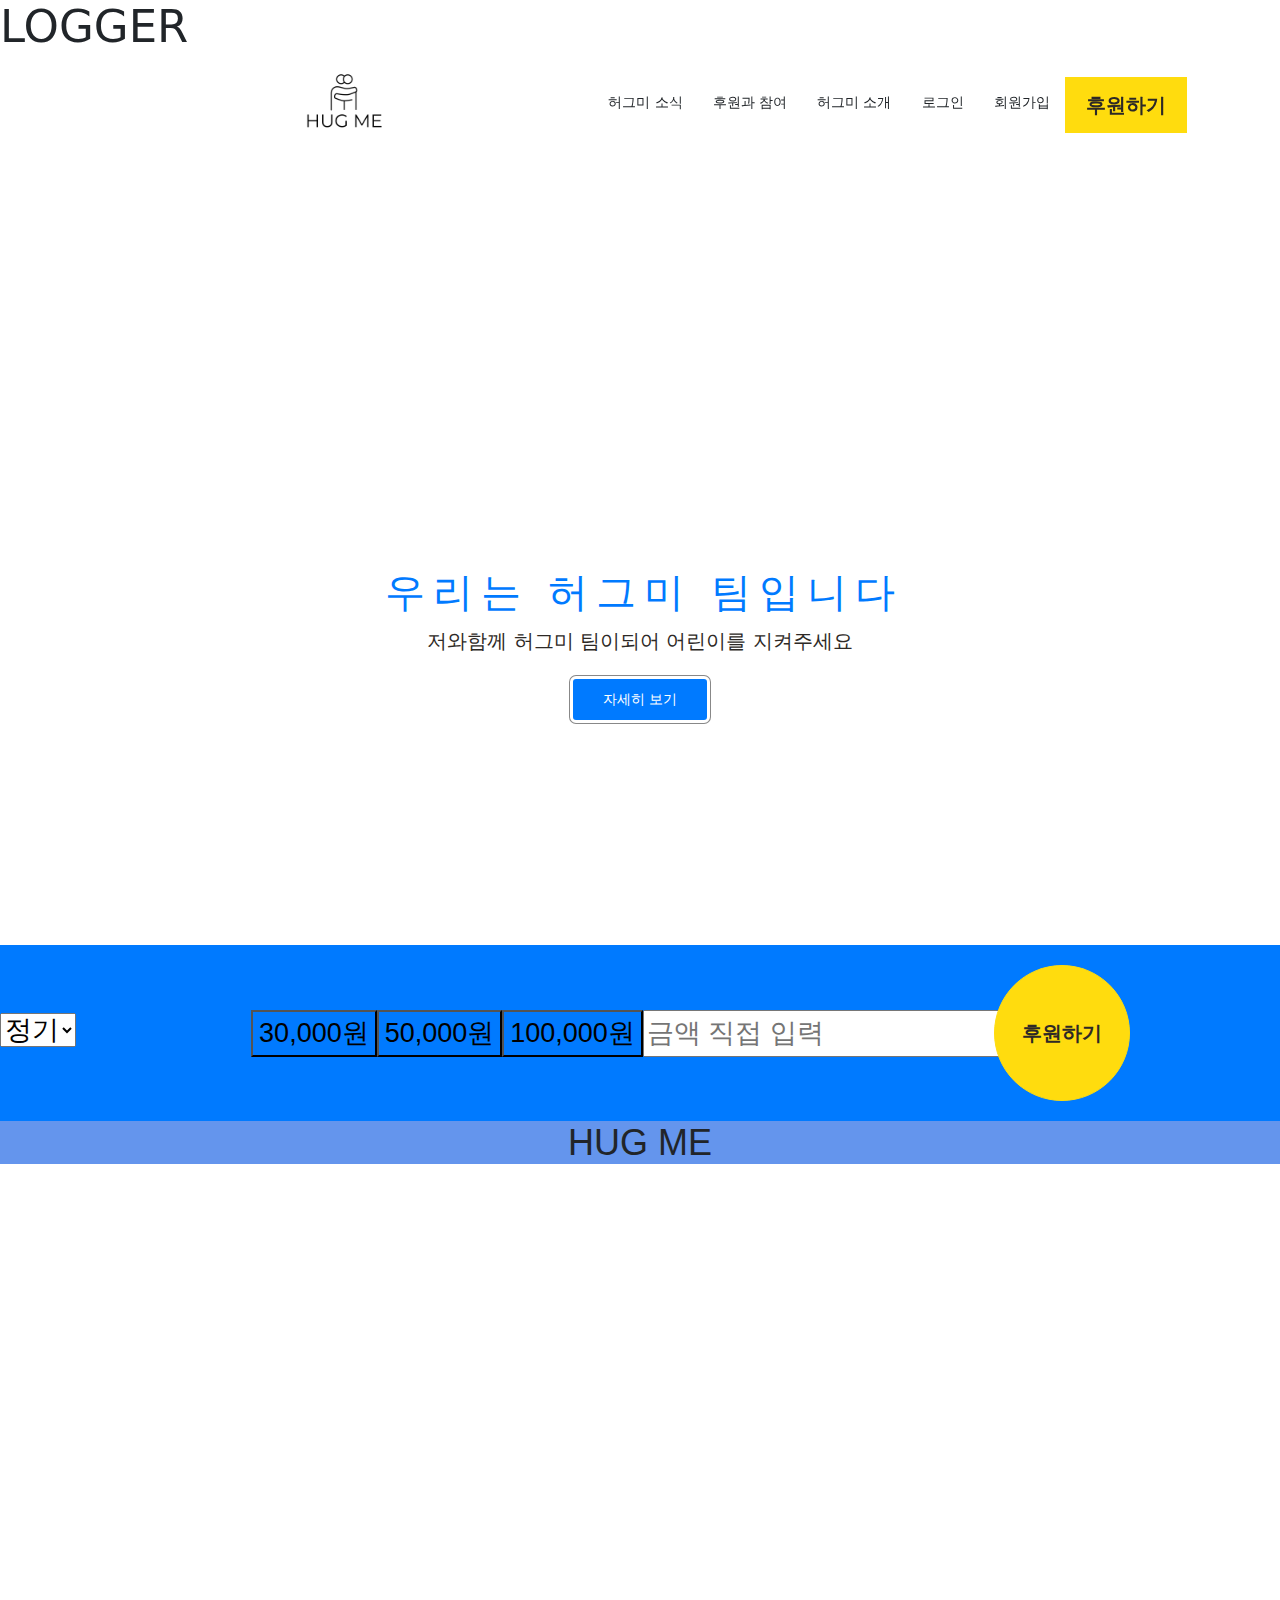
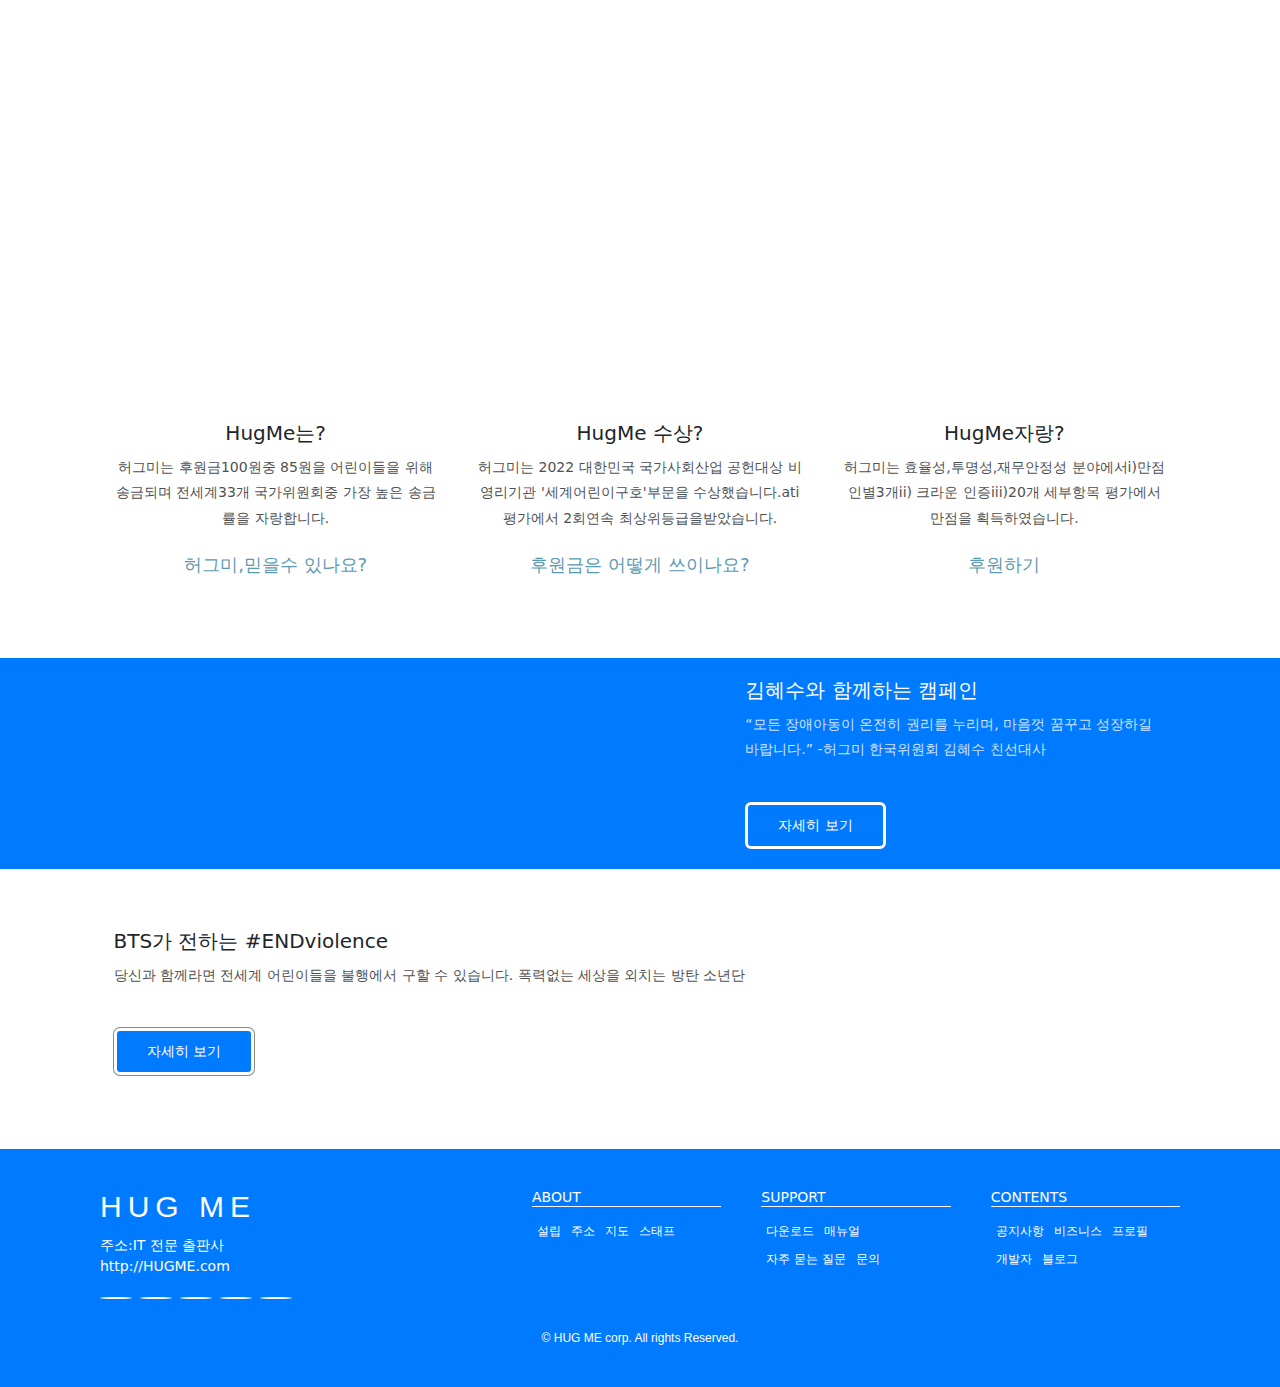
<file: index.html>
<!DOCTYPE html>
<html lang="en">

<head>
    <meta charset="UTF-8">
    <meta http-equiv="X-UA-Compatible" content="IE=edge">
    <meta name="viewport" content="width=device-width, initial-scale=1.0">
    <title>Document</title>
    <link rel="stylesheet" href="./style.css">
    <link href="https://fonts.googleapis.com/css2?family=Nanum+Gothic:wght@400;700;800&display=swap" rel="stylesheet">
    <link href="https://cdn.jsdelivr.net/npm/bootstrap@5.1.3/dist/css/bootstrap.min.css" rel="stylesheet">
    <script src="https://cdn.jsdelivr.net/npm/bootstrap@5.1.3/dist/js/bootstrap.bundle.min.js"></script>
    <link rel="stylesheet" href="https://use.fontawesome.com/releases/v5.0.13/css/all.css"
        integrity="sha384-DNOHZ68U8hZfKXOrtjWvjxusGo9WQnrNx2sqG0tfsghAvtVlRW3tvkXWZh58N9jp" crossorigin="anonymous">
    <script src="https://ajax.googleapis.com/ajax/libs/jquery/3.3.1/jquery.min.js"></script>
    <script>
        $(function () {
            $(".headC").click(function () {
                $(".headB").slideToggle();
            });
        });
    </script>
</head>

<body id="jh1">
    <header>

        <h1 class="sr-only">LOGGER</h1>
        <div class="container">
            <div class="container-small">
                <img class="main-img" width="100px" src="log.png" alt="">
                <a href="index.html" class="headA"></a>
                <button type="button" class="headC">
                    <span class="fa fa-bars" title="MENU"></span>
                </button>
            </div>
            <nav class="headB">
                <ul>
                    <li><a href="./footer.html">허그미 소식</a></li>
                    <li><a href="#">후원과 참여</a></li>
                    <li><a href="#">허그미 소개</a></li>
                    <li><a href="./로그인/login.html">로그인</a></li>
                    <li><a href="./팀프/sign-in/join.html">회원가입</a></li>
                    <button class="nav-btn">후원하기</button>
                </ul>
            </nav>
        </div>

    </header>

    <section class="conA">
        <div class="container">

            <h1>우리는 허그미 팀입니다</h1>
            <p>저와함께 허그미 팀이되어 어린이를 지켜주세요</p>
            <a href="#">자세히 보기</a>
        </div>
    </section>


    <aside class="location">
        <div class="main-box">
            <form action="">
                <div class="otiA" >
                    <div class="">
                        <select class="" name="" id="" style="position: relative;
                        top: 45px;">
                            <option value="FM01">정기</option>
                            <option value="FM02">일시</option>
                        </select>
                    </div>
                    <div class="box-ul" style="position: relative;
                    top: 45px;">
                        <ul class="ulA">
                            <li class="">
                                <button class="">30,000원</button>
                            </li>
                            <li class="">
                                <button class="">50,000원</button>
                            </li>
                            <li class="">
                                <button class="">100,000원</button>
                            </li>
                            <li class="">
                                <input type="text" placeholder="금액 직접 입력">
                            </li>
                        </ul>
                        <strong></strong>
                    </div>
                    <div>
                        <button class="hQeGwi" type="submit">후원하기
                            <a href=""></a>
                        </button>
                    </div>
                </div>
            </form>
        </div>
        <h2 style="text-align: center; background-color: cornflowerblue; margin: 0;">HUG ME</h2>
        <iframe src="https://www.youtube.com/embed/WK40EOcSboM" width="400" height="750" frameborder="0"
            style="border:0" allowfullscreen></iframe>
    </aside>

    <section class="conB" id="contents">
        <div class="container">
            <div class="text">
                <i class="fas fa-chart-bar icon"></i>
                <h2>HugMe는?</h2>
                <p>허그미는<span> 후원금100원중 85원을</span>
                    어린이들을 위해 송금되며<span> 전세계33개 국가위원회중 가장 높은
                        송금률</span>을 자랑합니다.
                </p>
                <a href="https://www.unicef.or.kr/about-us/notice/82240">허그미,믿을수 있나요? <i
                        class="fas fa-chevron-right"></i></a>
            </div>
            <div class="text">
                <i class="fas fa-cogs icon"></i>
                <h2>HugMe 수상?</h2>
                <p>허그미는 2022 대한민국 국가사회산업
                    공헌대상 비영리기관 '세계어린이구호'부문을 수상했습니다.ati평가에서
                    2회연속 최상위등급을받았습니다.
                </p>
                <a href="https://www.unicef.or.kr/about-us/clear/fund/unicef-kr">후원금은 어떻게 쓰이나요? <i
                        class="fas fa-chevron-right"></i></a>
            </div>
            <div class="text">
                <i class="fas fa-rocket icon"></i>
                <h2>HugMe자랑?</h2>
                <p>허그미는<SPAN> 효율성,투명성,재무안정성</SPAN> 분야에서i)만점인별3개ii)
                    크라운 인증iii)20개 세부항목 평가에서 만점을 획득하였습니다.
                </p>
                <a
                    href="https://www.unicef.or.kr/donate/?supportAmount=30000&supportAmountInput=&supportTerm=FM01&supportCategory=D001">후원하기
                    <i class="fas fa-chevron-right"></i></a>
            </div>
        </div>
    </section>

    <section class="conC" id="about">
        <div class="container">
            <div class="photo"></div>
            <div class="text">
                <h2>김혜수와 함께하는 캠페인</h2>
                <p>“모든 장애아동이 온전히 권리를 누리며, 마음껏 꿈꾸고 성장하길 바랍니다.”

                    -허그미 한국위원회 김혜수 친선대사</p>
                <a href="https://www.unicef.or.kr/involve/event/148033/">자세히 보기 <i class="fas fa-chevron-right"></i></a>
            </div>
        </div>
    </section>

    <section class="conD" id="contact">
        <div class="container">
            <div class="photo"></div>
            <div class="text">
                <h2>BTS가 전하는 #ENDviolence</h2>
                <p>당신과 함께라면 전세계 어린이들을
                    불행에서 구할 수 있습니다. 폭력없는 세상을 외치는
                    방탄 소년단</p>
                <a href="https://www.unicef.or.kr/what-we-do/for-every-child/endviolence/
                ">자세히 보기 <i class="fas fa-chevron-right"></i></a>
            </div>
        </div>
    </section>




    <footer>
        <div class="container">
            <div class="footA">
                <h2>HUG ME</h2>
                <p>주소:IT 전문 출판사 <br>
                    <a href="http://HUGME.com">http://HUGME.com</a>
                </p>
                <nav class="footD">
                    <ul>
                        <li><a href="#"><i class="fab fa-twitter"></i></a></li>
                        <li><a href="#"><i class="fab fa-facebook"></i></a></li>
                        <li><a href="#"><i class="fab fa-google-plus"></i></a></li>
                        <li><a href="#"><i class="fab fa-instagram"></i></a></li>
                        <li><a href="#"><i class="fab fa-youtube"></i></a></li>
                    </ul>
                </nav>
            </div>
            <nav class="footB">
                <div>
                    <h3>ABOUT</h3>
                    <ul>
                        <li><a href="#">설립</a></li>
                        <li><a href="#">주소</a></li>
                        <li><a href="#">지도</a></li>
                        <li><a href="#">스태프</a></li>
                    </ul>
                </div>
                <div>
                    <h3>SUPPORT</h3>
                    <ul>
                        <li><a href="#">다운로드</a></li>
                        <li><a href="#">매뉴얼</a></li>
                        <li><a href="#">자주 묻는 질문</a></li>
                        <li><a href="#">문의</a></li>
                    </ul>
                </div>
                <div>
                    <h3>CONTENTS</h3>
                    <ul>
                        <li><a href="#">공지사항</a></li>
                        <li><a href="#">비즈니스</a></li>
                        <li><a href="#">프로필</a></li>
                        <li><a href="#">개발자</a></li>
                        <li><a href="#">블로그</a></li>
                    </ul>
                </div>
            </nav>
            <div class="footC">
                &copy; HUG ME corp. All rights Reserved.
            </div>
        </div>
    </footer>


</body>

</html>
</file>
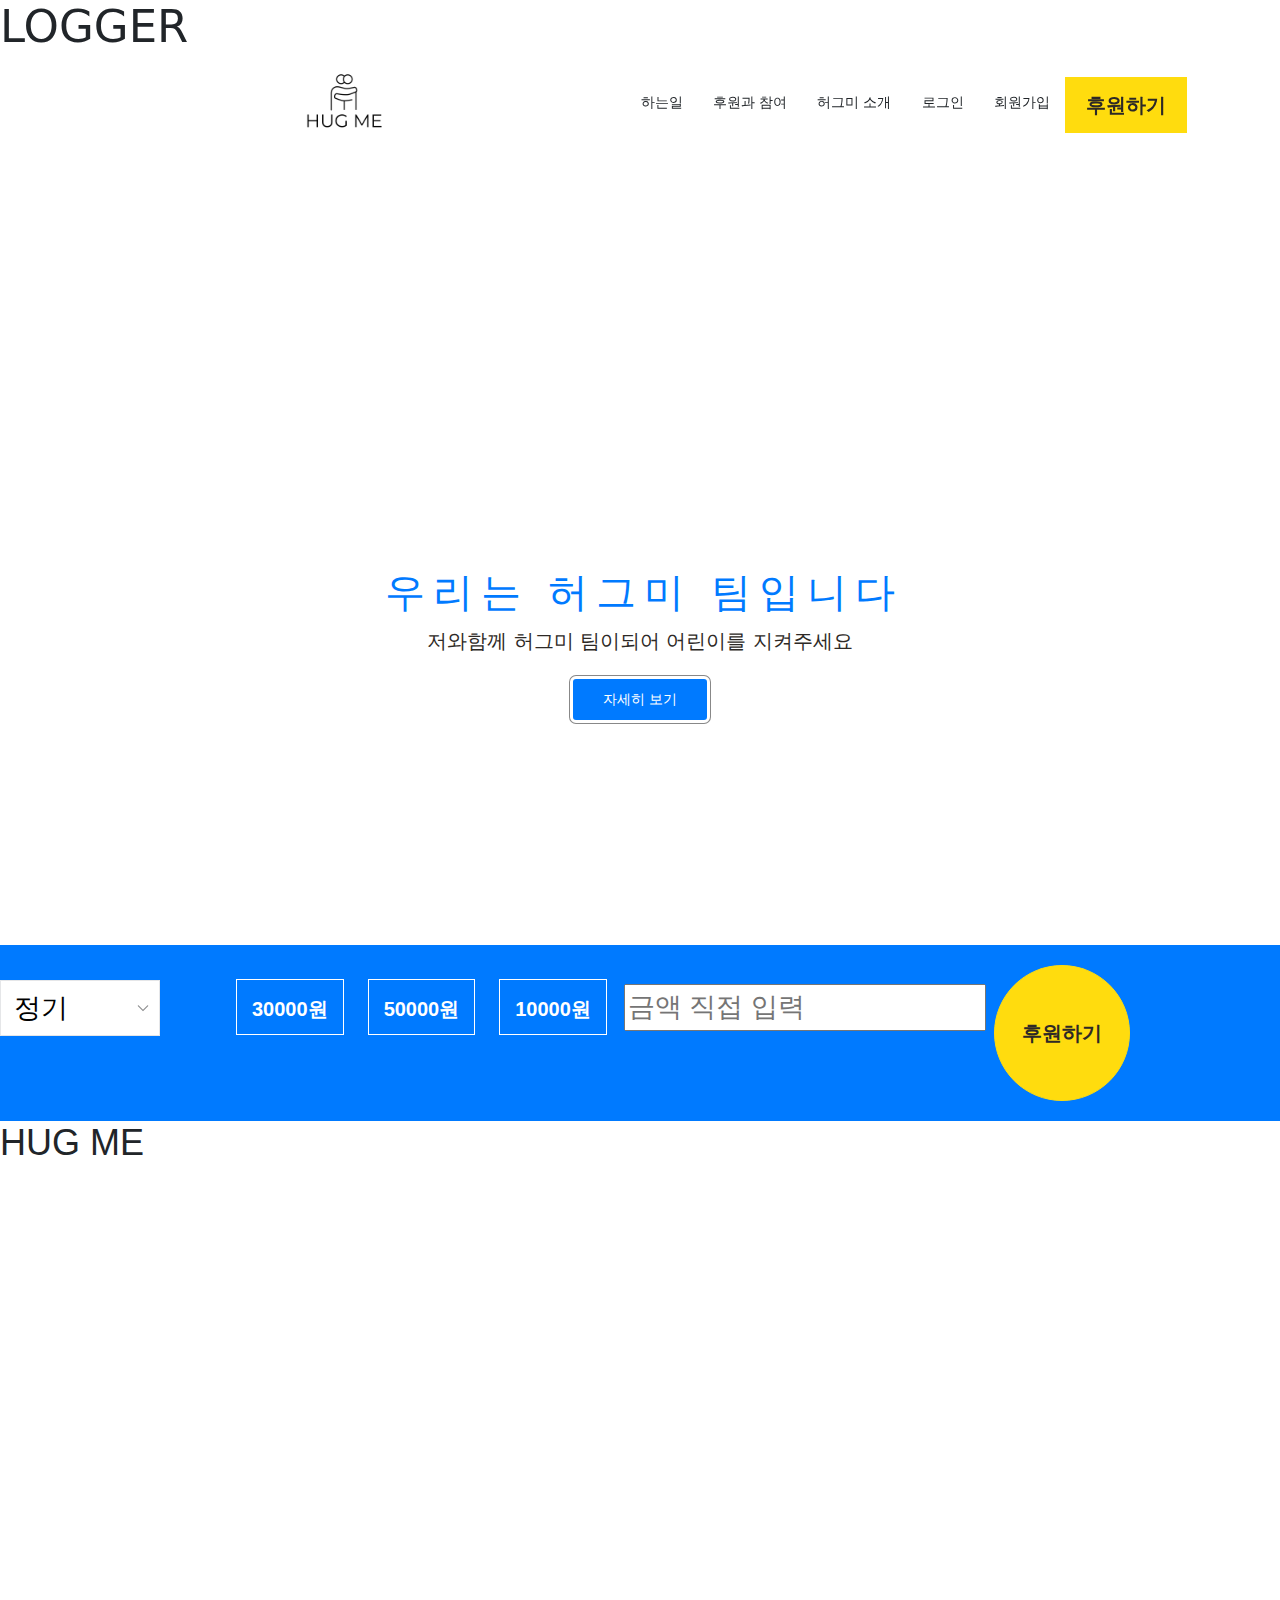
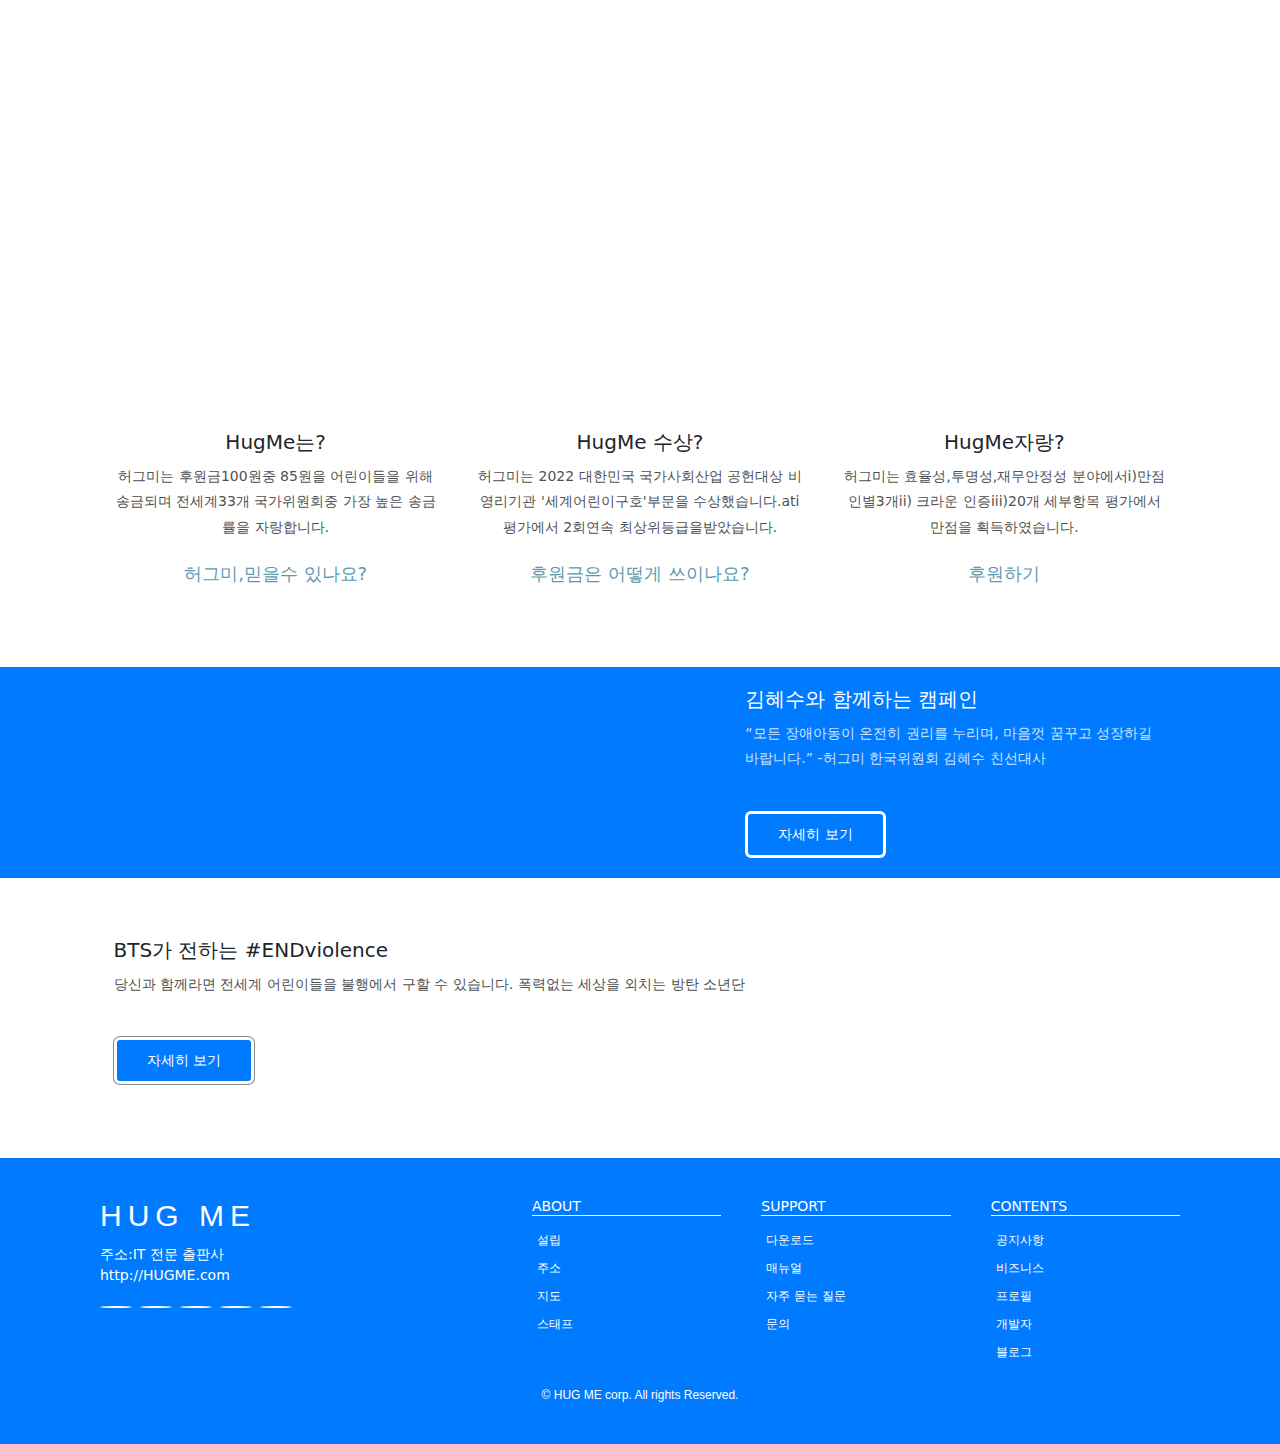
<file: 팀프/index.html>
<!DOCTYPE html>
<html lang="en">
<head>
    <meta charset="UTF-8">
    <meta http-equiv="X-UA-Compatible" content="IE=edge">
    <meta name="viewport" content="width=device-width, initial-scale=1.0">
    <title>Document</title>
    <link rel="stylesheet" href="./css/style.css">
    <link href="https://fonts.googleapis.com/css2?family=Nanum+Gothic:wght@400;700;800&display=swap" rel="stylesheet">
    <link href="https://cdn.jsdelivr.net/npm/bootstrap@5.1.3/dist/css/bootstrap.min.css" rel="stylesheet">
    <script src="https://cdn.jsdelivr.net/npm/bootstrap@5.1.3/dist/js/bootstrap.bundle.min.js"></script>
    <link rel="stylesheet" href="https://use.fontawesome.com/releases/v5.0.13/css/all.css" integrity="sha384-DNOHZ68U8hZfKXOrtjWvjxusGo9WQnrNx2sqG0tfsghAvtVlRW3tvkXWZh58N9jp" crossorigin="anonymous">
    <script src="https://ajax.googleapis.com/ajax/libs/jquery/3.3.1/jquery.min.js"></script>
    <script>
        $(function() {
            $(".headC").click(function() {
                $(".headB").slideToggle();
            });
        });
    </script>
</head>
<body>
    <header>
        
        <h1 class="sr-only">LOGGER</h1>
        <div class="container">
            <div class="container-small">
                <img class="main-img" width="100px" src="log.png" alt="">
            <a href="index.html" class="headA"></a>
            <button type="button" class="headC">
                <span class="fa fa-bars" title="MENU"></span>
            </button>
            </div>
            <nav class="headB">
                <ul>
                    <li><a href="index.html">하는일</a></li>
                    <li><a href="#">후원과 참여</a></li>
                    <li><a href="#">허그미 소개</a></li>
                    <li class="one"><a href="./sign-in/login.html" >로그인</a></li>
                    <li><a href="./sign-in/join.html">회원가입</a></li>
                    <button class="nav-btn">후원하기</button>
                </ul>
            </nav>
        </div>
        
    </header>







    <section class="conA">
        <div class="container">
           
            <h1>우리는 허그미 팀입니다</h1>
            <p>저와함께 허그미 팀이되어 어린이를 지켜주세요</p>
            <a href="#">자세히 보기</a>
        </div>
    </section>


    <aside class="location">
        <div class="main-box">
            <form action="">
                <div class="boxA">
                    <div class="boxB">
                        <select class="boxC" name="" id="">
                            <option value="FM01">정기</option>
                            <option value="FM02">일시</option>
                        </select>
                    </div>
                    <div class="col2">
                        <ul class="ulA">
                            <li class="liA">
                                <label for="">
                                    <input class="iIgAAK" type="radio">
                                    <div class="ganmAB">
                                        <span class="eogdMB">30000원</span>
                                    </div>
                                </label>
                            </li>
                            <li class="liA">
                                <label for="">
                                    <input class="iIgAAK" type="radio">
                                    <div class="ganmAB">
                                        <span class="eogdMB">50000원</span>
                                    </div>
                                </label>
                            </li>
                            <li class="liA">
                                <label for="">
                                    <input class="iIgAAK" type="radio">
                                    <div class="ganmAB">
                                        <span class="eogdMB">10000원</span>
                                    </div>
                                </label>
                            </li>
                            <li class="ekxlMi">
                                <input type="text" placeholder="금액 직접 입력" >
                            </li>
                        </ul>
                        <strong></strong>
                    </div>
                    <div>
                        <button class="hQeGwi" type="submit">후원하기
                            <a href=""></a>
                        </button>
                    </div>
                </div>
            </form>
        </div>
        <h2>HUG ME</h2>
        <iframe src="https://www.youtube.com/embed/WK40EOcSboM" width="400" height="750" frameborder="0" style="border:0" allowfullscreen></iframe>
    </aside>
 



    <section class="conB" id="contents">
        <div class="container">
            <div class="text">
                <i class="fas fa-chart-bar icon"></i>
                <h2>HugMe는?</h2>
                <p>허그미는<span> 후원금100원중 85원을</span>
                    어린이들을 위해 송금되며<span> 전세계33개 국가위원회중 가장 높은
                    송금률</span>을 자랑합니다.
                </p>
                <a href="https://www.unicef.or.kr/about-us/notice/82240">허그미,믿을수 있나요? <i class="fas fa-chevron-right"></i></a>
            </div>
            <div class="text">
                <i class="fas fa-cogs icon"></i>
                <h2>HugMe 수상?</h2>
                <p>허그미는 2022 대한민국 국가사회산업
                    공헌대상 비영리기관 '세계어린이구호'부문을 수상했습니다.ati평가에서
                    2회연속 최상위등급을받았습니다.
                </p>
                <a href="https://www.unicef.or.kr/about-us/clear/fund/unicef-kr">후원금은 어떻게 쓰이나요? <i class="fas fa-chevron-right"></i></a>
            </div>
            <div class="text">
                <i class="fas fa-rocket icon"></i>
                <h2>HugMe자랑?</h2>
                <p>허그미는<SPAN> 효율성,투명성,재무안정성</SPAN> 분야에서i)만점인별3개ii)
                    크라운 인증iii)20개 세부항목 평가에서 만점을 획득하였습니다.
                </p>
                <a href="https://www.unicef.or.kr/donate/?supportAmount=30000&supportAmountInput=&supportTerm=FM01&supportCategory=D001">후원하기 <i class="fas fa-chevron-right"></i></a>
            </div>
        </div>
    </section>
    
    <section class="conC" id="about">
        <div class="container">
            <div class="photo"></div>
            <div class="text">
                <h2>김혜수와 함께하는 캠페인</h2>
                <p>“모든 장애아동이 온전히 권리를 누리며, 마음껏 꿈꾸고 성장하길 바랍니다.”

                    -허그미 한국위원회 김혜수 친선대사</p>
                <a href="https://www.unicef.or.kr/involve/event/148033/">자세히 보기  <i class="fas fa-chevron-right"></i></a>
            </div>
        </div>
    </section>
    
    <section class="conD" id="contact">
        <div class="container">
            <div class="photo"></div>
            <div class="text">
                <h2>BTS가 전하는 #ENDviolence</h2>
                <p>당신과 함께라면 전세계 어린이들을
                    불행에서 구할 수 있습니다. 폭력없는 세상을 외치는
                방탄 소년단</p>
                <a href="https://www.unicef.or.kr/what-we-do/for-every-child/endviolence/
                ">자세히 보기 <i class="fas fa-chevron-right"></i></a>
            </div>
        </div>
    </section>




    <footer>
        <div class="container">
            <div class="footA">
                <h2>HUG ME</h2>
                <p>주소:IT 전문 출판사 <br>
                <a href="http://HUGME.com">http://HUGME.com</a> </p>
                <nav class="footD">
                    <ul>
                        <li><a href="#"><i class="fab fa-twitter"></i></a></li>
                        <li><a href="#"><i class="fab fa-facebook"></i></a></li>
                        <li><a href="#"><i class="fab fa-google-plus"></i></a></li>
                        <li><a href="#"><i class="fab fa-instagram"></i></a></li>
                        <li><a href="#"><i class="fab fa-youtube"></i></a></li>
                    </ul>
                </nav>
            </div>
            <nav class="footB">
                <div>
                    <h3>ABOUT</h3>
                    <ul>
                        <li><a href="#">설립</a></li>
                        <li><a href="#">주소</a></li>
                        <li><a href="#">지도</a></li>
                        <li><a href="#">스태프</a></li>
                    </ul>
                </div>
                <div>
                    <h3>SUPPORT</h3>
                     <ul>
                         <li><a href="#">다운로드</a></li>
                         <li><a href="#">매뉴얼</a></li>
                         <li><a href="#">자주 묻는 질문</a></li>
                         <li><a href="#">문의</a></li>
                     </ul>
                    </div> 
                     <div>
                    <h3>CONTENTS</h3>
                     <ul>
                         <li><a href="#">공지사항</a></li>
                         <li><a href="#">비즈니스</a></li>
                         <li><a href="#">프로필</a></li>
                         <li><a href="#">개발자</a></li>
                         <li><a href="#">블로그</a></li>
                     </ul>
                    </div> 
            </nav>
            <div class="footC">
                &copy; HUG ME corp. All rights Reserved.
            </div>
        </div>
    </footer>


</body>
</html>
</file>
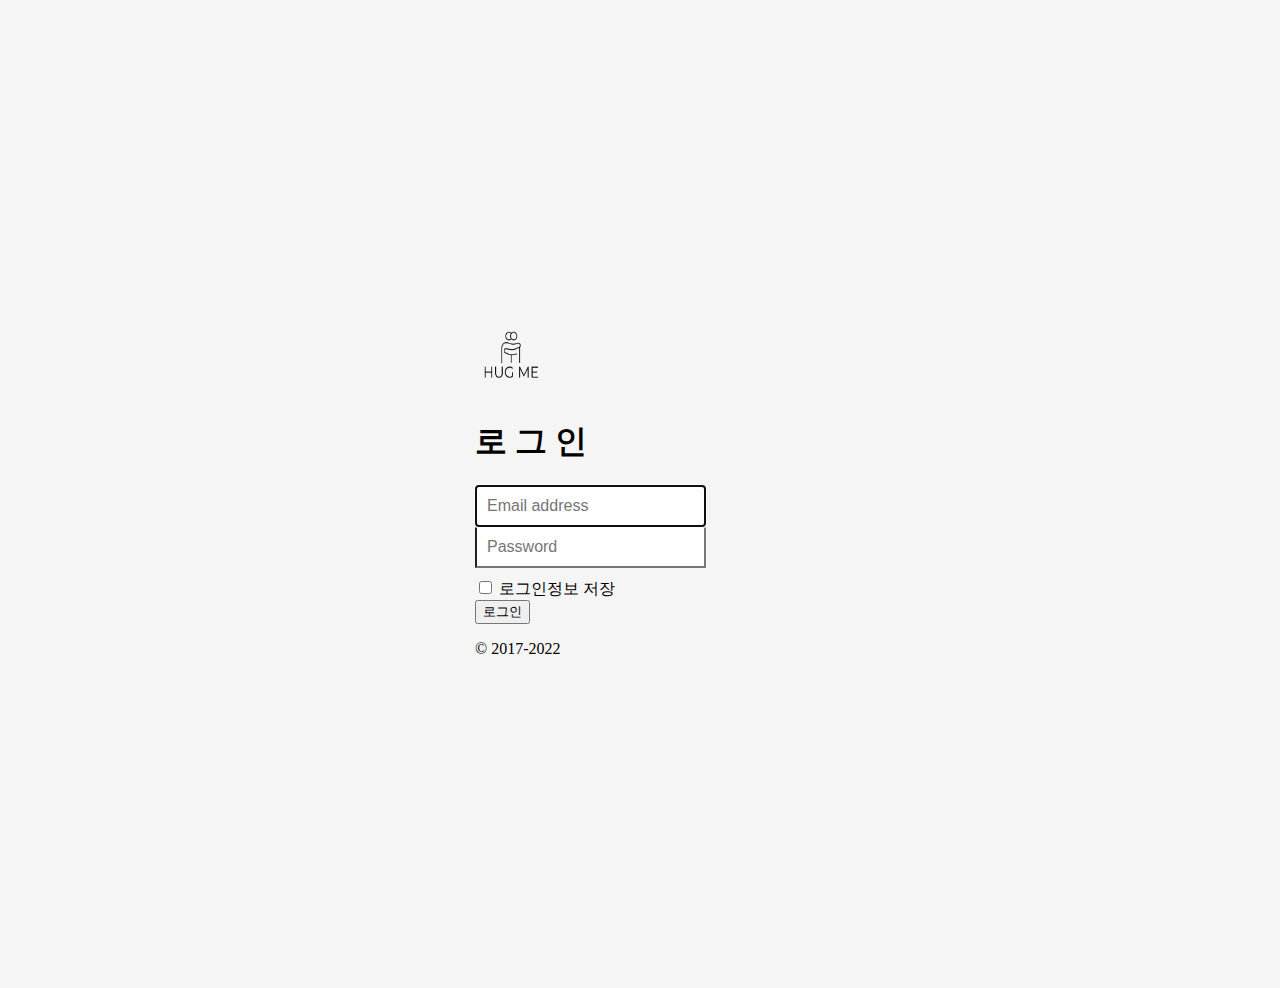
<file: 로그인/login.html>
<!doctype html>
<html lang="en">
  <head>
    <meta charset="utf-8">
    <meta name="viewport" content="width=device-width, initial-scale=1, shrink-to-fit=no">
    <meta name="description" content="">
    <meta name="author" content="Mark Otto, Jacob Thornton, and Bootstrap contributors">
    <meta name="generator" content="Hugo 0.101.0">
    <title>Signin Template · Bootstrap v4.6</title>

    <link rel="canonical" href="https://getbootstrap.com/docs/4.6/examples/sign-in/">

    

    <!-- Bootstrap core CSS -->
    <link href="https://cdn.jsdelivr.net/npm/bootstrap@5.1.3/dist/css/bootstrap.min.css" rel="stylesheet" integrity="sha384-1BmE4kWBq78iYhFldvKuhfTAU6auU8tT94WrHftjDbrCEXSU1oBoqyl2QvZ6jIW3" crossorigin="anonymous">



    <style>
      .bd-placeholder-img {
        font-size: 1.125rem;
        text-anchor: middle;
        -webkit-user-select: none;
        -moz-user-select: none;
        -ms-user-select: none;
        user-select: none;
      }

      @media (min-width: 768px) {
        .bd-placeholder-img-lg {
          font-size: 3.5rem;
        }
      }
    </style>

    
    <!-- Custom styles for this template -->
    <link href="signin.css" rel="stylesheet">
  </head>
  <body class="text-center">
    
<form class="form-signin">
  <img class="mb-4" src="log.png" alt="" width="72" height="72">
  <h1 class="h3 mb-3 font-weight-normal">로 그 인</h1>
  <label for="inputEmail" class="sr-only"></label>
  <input type="email" id="inputEmail" class="form-control" placeholder="Email address" required autofocus>
  <label for="inputPassword" class="sr-only"></label>
  <input type="password" id="inputPassword" class="form-control" placeholder="Password" required>
  <div class="checkbox mb-3">
    <label>
      <input type="checkbox" value="remember-me"> 로그인정보 저장
    </label>
  </div>
  <button class="btn btn-lg btn-primary btn-block" type="submit">로그인</button>
  <p class="mt-5 mb-3 text-muted">&copy; 2017-2022</p>
</form>


    
  </body>
</html>
</file>
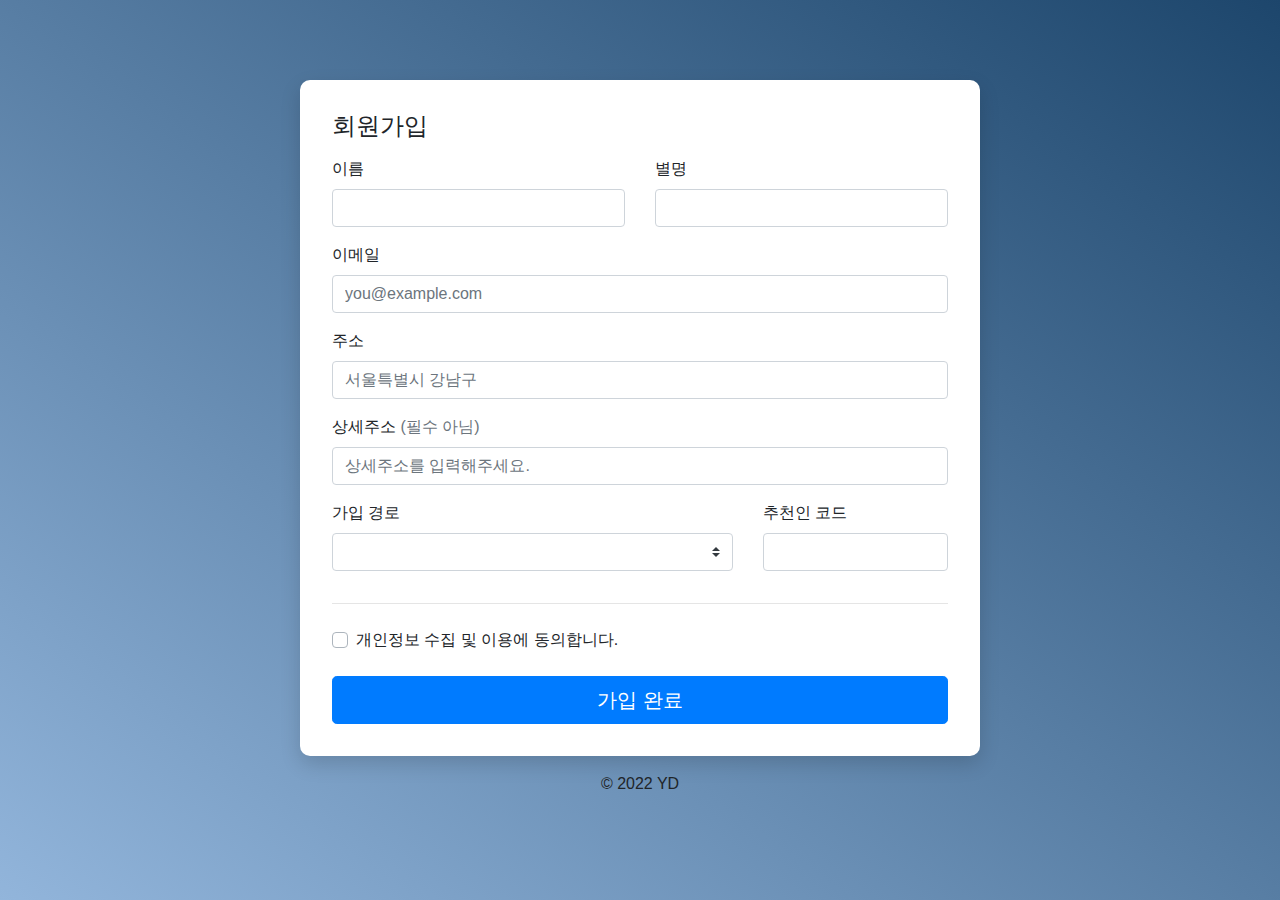
<file: 팀프/sign-in/join.html>
<!DOCTYPE html>
<html lang="ko">

<head>
  <meta charset="UTF-8">
  <meta http-equiv="X-UA-Compatible" content="IE=edge">
  <meta name="viewport" content="width=device-width, initial-scale=1.0">
  <title>회원가입 화면 샘플 - Bootstrap</title>

  <!-- Bootstrap CSS -->
  <link rel="stylesheet" href="https://stackpath.bootstrapcdn.com/bootstrap/4.3.1/css/bootstrap.min.css"
    integrity="sha384-ggOyR0iXCbMQv3Xipma34MD+dH/1fQ784/j6cY/iJTQUOhcWr7x9JvoRxT2MZw1T" crossorigin="anonymous">

  <style>
    body {
      min-height: 100vh;

      background: -webkit-gradient(linear, left bottom, right top, from(#92b5db), to(#1d466c));
      background: -webkit-linear-gradient(bottom left, #92b5db 0%, #1d466c 100%);
      background: -moz-linear-gradient(bottom left, #92b5db 0%, #1d466c 100%);
      background: -o-linear-gradient(bottom left, #92b5db 0%, #1d466c 100%);
      background: linear-gradient(to top right, #92b5db 0%, #1d466c 100%);
    }

    .input-form {
      max-width: 680px;

      margin-top: 80px;
      padding: 32px;

      background: #fff;
      -webkit-border-radius: 10px;
      -moz-border-radius: 10px;
      border-radius: 10px;
      -webkit-box-shadow: 0 8px 20px 0 rgba(0, 0, 0, 0.15);
      -moz-box-shadow: 0 8px 20px 0 rgba(0, 0, 0, 0.15);
      box-shadow: 0 8px 20px 0 rgba(0, 0, 0, 0.15)
    }
  </style>
</head>

<body>
  <div class="container">
    <div class="input-form-backgroud row">
      <div class="input-form col-md-12 mx-auto">
        <h4 class="mb-3">회원가입</h4>
        <form class="validation-form" novalidate>
          <div class="row">
            <div class="col-md-6 mb-3">
              <label for="name">이름</label>
              <input type="text" class="form-control" id="name" placeholder="" value="" required>
              <div class="invalid-feedback">
                이름을 입력해주세요.
              </div>
            </div>
            <div class="col-md-6 mb-3">
              <label for="nickname">별명</label>
              <input type="text" class="form-control" id="nickname" placeholder="" value="" required>
              <div class="invalid-feedback">
                별명을 입력해주세요.
              </div>
            </div>
          </div>

          <div class="mb-3">
            <label for="email">이메일</label>
            <input type="email" class="form-control" id="email" placeholder="you@example.com" required>
            <div class="invalid-feedback">
              이메일을 입력해주세요.
            </div>
          </div>

          <div class="mb-3">
            <label for="address">주소</label>
            <input type="text" class="form-control" id="address" placeholder="서울특별시 강남구" required>
            <div class="invalid-feedback">
              주소를 입력해주세요.
            </div>
          </div>

          <div class="mb-3">
            <label for="address2">상세주소<span class="text-muted">&nbsp;(필수 아님)</span></label>
            <input type="text" class="form-control" id="address2" placeholder="상세주소를 입력해주세요.">
          </div>

          <div class="row">
            <div class="col-md-8 mb-3">
              <label for="root">가입 경로</label>
              <select class="custom-select d-block w-100" id="root">
                <option value=""></option>
                <option>검색</option>
                <option>카페</option>
              </select>
              <div class="invalid-feedback">
                가입 경로를 선택해주세요.
              </div>
            </div>
            <div class="col-md-4 mb-3">
              <label for="code">추천인 코드</label>
              <input type="text" class="form-control" id="code" placeholder="" required>
              <div class="invalid-feedback">
                추천인 코드를 입력해주세요.
              </div>
            </div>
          </div>
          <hr class="mb-4">
          <div class="custom-control custom-checkbox">
            <input type="checkbox" class="custom-control-input" id="aggrement" required>
            <label class="custom-control-label" for="aggrement">개인정보 수집 및 이용에 동의합니다.</label>
          </div>
          <div class="mb-4"></div>
          <button class="btn btn-primary btn-lg btn-block" type="submit">가입 완료</button>
        </form>
      </div>
    </div>
    <footer class="my-3 text-center text-small">
      <p class="mb-1">&copy; 2022 YD</p>
    </footer>
  </div>
  <script>
    window.addEventListener('load', () => {
      const forms = document.getElementsByClassName('validation-form');

      Array.prototype.filter.call(forms, (form) => {
        form.addEventListener('submit', function (event) {
          if (form.checkValidity() === false) {
            event.preventDefault();
            event.stopPropagation();
          }

          form.classList.add('was-validated');
        }, false);
      });
    }, false);
  </script>
</body>

</html>
</file>
<file: style.css>
@charset "UTF-8";
/*기본색상*/

:root {
  --main-color: #007aff;
  --accent-color: #007aff;
  --dark-main-color: #2D2926;;
  --text-bright-color: #fff;
  --icon-color: #fff;
  --icon-bk-color: #ddd;
  --gray-color: #ddd;
  --large-width: 1120px;
  --middle-width: 768px;
}

/*기본 폰트 크기 설정*/

@media (max-width: 599px) {
  :root {
    font-size: 14px;
  }
}

@media (min-width: 600px) and (max-width: 799px) {
  :root {
    font-size: 16px;
  }
}

@media (min-width: 800px) {
  :root {
    font-size: 18px;
  }
}

/* body {
  font-size: 16px;
} */

/*기본 설정: 페이지 전체*/

body {
  margin: 0;
  font-family: 'Noto Sans KR', sans-serif;
  padding-top: 45px;
}

/* header */

header {
  position: fixed;

  top: 0;
  left: 0;
  width: 100%;
  background-color: rgba(255, 255, 255, 0.9);
  z-index: 1000;
}

#demo {background-image: url(https://www.unicef.or.kr/unicef/api/common/attachFile/img/view/grpNo/1646971649396);
background-position: center center;
background-size: cover;
background-repeat: no-repeat;
width: 1668px;
}






header.nohero{
  position: static;
  border-bottom: 1px solid #ddd;
}

/* logo */
/* .headA {
  display: inline-block;
  line-height: 70px;
  padding: 0 20px;
  background-color: var(--main-color);
  background-color: #5d9ab2;
  color: var(--text-bright-color);
  font-family: Montserrat, sans-serif;
  font-size: 24px;
  text-decoration: none;

} */

.main-img{
  margin-left: 200px;
}


/* navigation */
.headB ul {
  margin: 0;
  padding: 0;
  list-style: none;
}

.headB a {
  display: block;
  padding: 15px;
  color: inherit;
  font-size: 12px;
  text-decoration: none;
}

/* .headB a:hover {
  background-color: rgba(0, 0, 0, 0.3);
} */

/* 큰 화면 전용 */
@media (min-width: 768px) {
  header .container {
    display: flex;
    align-items: center;
    justify-content: space-between;
    max-width: var(--large-width);
    margin-left: auto;
    margin-right: auto;
    
  }

  .headB ul {
    display: flex;
  }
  .headB a {
    font-size: 14px;
  }

  .headC {
    display: none;
  }

  .headB{
    display: block !important;
  }
}

/* 작은 화면 전용 */

@media (max-width: 767px){
    header .container-small{
        display: flex;
        align-items: center;
        justify-content: space-between;
    }

    .headB {
        display: none;
    }

    .headC{
        outline: none; border: none;
        background: none; padding: 0;
        margin-right: 10px; font-size: 28px;
        cursor: pointer; opacity: 0.5;
    }
    .headC:hover{opacity: 0.3;}
}

/* conA - hero image */

.conA{
  display: flex;
  align-items: center;
  justify-content: center;
  background-image:
  url("https://www.unicef.or.kr/unicef/api/common/attachFile/img/view/grpNo/1658273585421");
  background-position: center;
  background-size: cover;
  height: 100vh;
  min-height: 450px;
  color: var(--text-bright-color);
  text-align: center;
 
  
}

.conA h1 {
  
  position: relative;
  top: 150px;
  
}
.conA p {
 
  position: relative;
  top: 150px;
}
.conA a {
 
  position: relative;
  top: 150px;
}




.conA h1{
  font-family: 'Noto Sans KR', sans-serif;
  font-size: 5vw; letter-spacing: 0.2em;
  margin-top: 0; margin-bottom: 10px; margin-left: 0.2em;
  background-color: #fff;
  color: #007aff;
}
.conA img{
  width: 20%;
}
.conA p{
  margin-top: 0; margin-bottom: 0; font-size: 3vw;
  background-color: #fff;
  color: #2D2926;
  
}
.conA a{
  display: inline-block; margin-top: 20px;
  padding: 10px 30px; border: 3px solid currentColor;
  color: #fff;
  border-radius: 6px; background-color: var(--accent-color); font-size: 14px; text-decoration: none;
  box-shadow: 0 0 0 1px #888;
}
.conA a:hover{
  background-image: linear-gradient(rgba(255, 255, 255, 0.2), rgba(255, 255, 255, 0.2));
}

@media (min-width: 768px){
  .conA h1{
    font-size: 40px; 
  }
  .conA p{
    font-size: 20px;
  }
}

/* conB - 개요: 아이콘 + 텍스트 */
.conB .container{
  padding-top: 80px; padding-bottom: 20px;
}

.conB .text{
  text-align: center;
  padding: 0 20px 60px;
}

.conB h2{
  margin-top: 0;
  margin-bottom: 10px; font-size: 20px;
}

.conB p{
  margin-top: 0;
    margin-bottom: 20px;
    font-size: 14px;
    line-height: 1.8;
    opacity: 0.8;
}

.conB a {
  color: #5D9AB2;
  text-decoration: none;
}

.conB a:hover {
  text-decoration: underline;
}

.conB .icon {
  display: inline-block;
  width: 2em;
  font-size: 40px;
  background-color: #ddd;
  color: #fff;
  text-align: center;
  line-height: 2em;
  border-radius: 50%;
  margin-bottom: 20px;
}

@media (min-width: 768px){
  .conB .container{
    display: flex;
    max-width: var(--large-width);
    margin: auto;
  }

  .conB .text{
    flex: 1;
  }

}

/* conC : text */
.conC{
  background-color: var(--main-color);
  color: var(--text-bright-color);
}
.conC .text{
  padding: 20px;
}

.conC h2{
  margin-top: 0;
  margin-bottom: 10px; font-size: 20px;
}

.conC p{
  margin-top: 0;
    margin-bottom: 20px;
    font-size: 14px;
    line-height: 1.8;
    opacity: 0.8;
}

.conC a{
  display: inline-block; margin-top: 20px;
  padding: 10px 30px; border: 3px solid currentColor;
  color: var(--text-bright-color);
  border-radius: 6px; background-color: var(--accent-color); font-size: 14px; text-decoration: none;
}
.conC a:hover{
  background-image: linear-gradient(rgba(255, 255, 255, 0.2), rgba(255, 255, 255, 0.2));
}

.conC .photo{
  background-image: url('https://www.unicef.or.kr/unicef/api/common/attachFile/img/view/grpNo/1638436944668');
  min-height: 200px;
  background-position: center;
  background-size: cover;
}

@media (min-width: 768px){
  .conC .container{
    display: flex;
    max-width: var(--large-width);
    margin: auto;
  }

  .conC .photo{
    flex: 3
  }
  .conC .text{
    flex: 2
  }
}

/* conD: 개요 - 텍스트 + 이미지 */
.conD .container{
  padding-top: 2px;
}

.conD .text{
  padding: 20px;
}

.conD h2{
  margin-top: 0;
  margin-bottom: 10px; font-size: 20px;
}

.conD p{
  margin-top: 0;
    margin-bottom: 20px;
    font-size: 14px;
    line-height: 1.8;
    opacity: 0.8;
}

.conD a{
  display: inline-block; margin-top: 20px;
  padding: 10px 30px; border: 3px solid currentColor;
  color: var(--text-bright-color);
  border-radius: 6px; background-color: var(--accent-color); font-size: 14px; text-decoration: none;
  box-shadow: 0 0 0 1px #888;

}
.conD a:hover{
  background-image: linear-gradient(rgba(255, 255, 255, 0.2), rgba(255, 255, 255, 0.2));
}

.conD .photo{
  background-image: url('https://www.unicef.or.kr/static/img_main_event-c75dcbec5025d72d601ef3b0eb55586f.png');
  min-height: 200px;
  background-position: center;
  background-size: cover;
}

@media (min-width: 768px){
  .conD .container{
    display: flex;
    flex-direction: row-reverse;
    max-width: var(--large-width);
    margin: auto;
    padding-top: 40px;
    padding-bottom: 40px;
  }

  .conD .photo{
    flex:  0 0 400px;
  }
  .conD .text{
    flex: 1;
  }
}

/* footer: 주소, sns, submenu */

footer{
  background-color: #007aff;
  color: #fff;
}

footer .container{
  padding: 40px 20px;
}

@media (min-width: 768px){
  footer .container{
    display: flex;
    flex-wrap: wrap; max-width: var(--large-width);
    margin: auto;
  }

  .footA{flex: 0 0 40%}
  .footB{flex: 0 0 60%}
  .footC{flex: 0 0 100%}

  .footB{
    display: flex;
  }
  .footB div{flex: 1}
  .footB div:not(:last-child){
    margin-right: 40px;
  }


}

.footA{margin-bottom: 30px;}
.footA h2{
  margin-top: 0;
  margin-bottom: 10px; 
  font-family: 'Noto Sans KR', sans-serif;
    font-size: 30px;
    letter-spacing: 0.2em;
}

.footA p{
  margin-top: 0;
    margin-bottom: 20px;
    font-size: 14px;
}

.footA a{color: inherit; text-decoration: none;}

.footB div{ margin-bottom: 20px;}

.footB h3{
  margin-top: 0;
    margin-bottom: 10px;
    font-size: 14px;
    border-bottom: 1px solid currentColor;
}
.footB ul{
  margin: 0; padding: 0; list-style: none; 
}
.footB a{
  display: block; padding:  5px; color: inherit;
  font-size: 12px; text-decoration:  none;
}

.footB a:hover{
  background-color: rgba(0,0,0,0.3);
}

.footC{
  font-size: 12px; text-align: center;
  font-family: 'Noto Sans KR', sans-serif;
}

.footD{
  margin-top: 20px;
}
.footD ul{
  display: flex;
  margin: 0; padding: 0;
  list-style: none;
}

.footD a{
  display: block;
  margin-right: 8px;
  padding: 0; color: inherit;
  font-size: 16px; text-decoration: none;
  border: 1px solid currentColor;
  width: 2em; line-height: 2em;
  text-align: center;
  border-radius: 50%;
}

.footD a:hover{
  background-color: rgba(0,0,0,0.3);
}


/* contact page:  연락처, 지도 */
article{
  padding: 20px;
  /* margin: 10px; */
  max-width: var(--large-width);
  margin: auto;
}

article h1 {
	padding-left: 0.5rem;
	border-left: solid 0.75rem var(--accent-color);
	font-size: 2rem;
}

article p {
	font-size: 1rem;
	line-height: 2;
}

.contact{
  /* margin-top: 20px;
  margin-bottom: 20px; */
  margin: 20px 0;
  border: 1px solid #ddd;
  padding: 20px;
  text-align: center;
}
.contact span{
  display: inline-block;
    margin-bottom: 20px;
    font-size: 2.2rem;
    width: 2em;
    line-height: 2em;
    background-color: #5D9ABE;
    color: #fff;
    border-radius: 50%
}

.contact h2{
  margin-top: 0;
  font-size: 1.2rem;
}

.contact a{
  text-decoration: none;
  color: inherit;
  font-size: 1.4rem;
}

@media (min-width: 768px){
  .contact_wrap{
    display: flex;
  }
  .contact{flex: 1}
  .contact:first-child{
    margin-right: 20px;
  }
}

.location iframe{
  width: 100%; height: 750px;
  vertical-align: bottom;

  
}

/* .location h2{
    margin: 0;
    padding-top: 20px;
    padding-bottom: 20px;
    background-color: #007aff;
    color: #777#ddd;
    font-size: 1.5rem;
    text-align: center;
} */

.location .main-box{
  margin: 0;
  padding-top: 20px;
  padding-bottom: 20px;
  background-color: #007aff;
  color: #777#ddd;
  font-size: 1.5rem;
  text-align: center;
}

/* breadcrumb */
div.bread ol{
  display: flex;
  margin: 0; padding: 0;
  list-style: none;
}

div.bread a{
  display: block; padding:  5px;
  color: inherit; font-size: 0.875rem;
  text-decoration: none;
}
div.bread a::after{
  margin-left: 10px;
  content: '\f054';
  font-family: 'FontAwesome';
  opacity: 0.3;
}

.bread a:hover {
  background-color: rgba(0,0,0,0.3);
}


/* list-a: 이미지 갤러리 */
.conA.compact{
  height: 450px;
  background-image:linear-gradient(rgba(0,0,0,0.1),rgba(0,0,0,0.1)),url(../images/balloon.jpg);
}

.listA .container{
  display: flex;
  max-width: 1000px; margin: 30px auto;
  flex-wrap: wrap;
}

.listA article{
  flex: 1 1 300px;
  padding: 0;
}
li{
  float: left;
}


button{
  background-color: #007aff;
}
button:hover{
  background-color: #fff;
 }
.box-ul{
  margin: 0 auto;
  
  text-align: center;
}
.ulA{
 background-color: #007aff;
 color: #fff;
}


.listA a{
  margin: 10px; display: block;
  border: 1px solid #ddd;
  text-decoration: none; color: inherit
}

.listA a:hover{
  opacity: 0.8;
}

.listA .photo{
  min-height: 150px;
  background-size: cover;
  background-position: center;
}

.listA h2{
  font-size: 18px;
}
.listA p{
  font-size: 14px;
  opacity: 0.8;
}
.listA .text{
  margin: 10px;
}
.top{
  background-color: #fff;
  border-radius: 50%;
  border: 1px solid black;
}
.nav-btn{
  font-size: 20px;
    padding: 12px 20px;
    box-sizing: border-box;
    font-weight: bold;
    border-width: 1px;
    border-style: solid;
    transition: color 0.15s ease-in-out 0s, background-color 0.15s ease-in-out 0s, border-color 0.15s ease-in-out 0s, box-shadow 0.15s ease-in-out 0s;
    position: relative;
    overflow: hidden;
    color: rgb(45, 41, 38);
    background-color: rgb(255, 220, 14);
    border-color: rgb(255, 220, 14);
    font-family: "Noto Sans KR", sans-serif;
}
.nav-btn:hover{
  background-color:rgb(249, 149, 77);
  opacity: 0.8;
  color: #2D2926;;
  margin-left: 20px;
}

option {
  font-weight: normal;
  display: block;
  white-space: nowrap;
  min-height: 1.2em;
}



.location{
  font-family: "Noto Sans KR", sans-serif;
}
.otiA{
  display: flex;
}
.ulA{
  list-style: none;
  position: relative;

}




.hQeGwi{
    font-size: 20px;
    box-sizing: border-box;
    font-weight: bold;
    border-width: 1px;
    border-style: solid;
    transition: color 0.15s ease-in-out 0s, background-color 0.15s ease-in-out 0s, border-color 0.15s ease-in-out 0s, box-shadow 0.15s ease-in-out 0s;
    position: relative;
    overflow: hidden;
    right: 150px;
    border-radius: 100%;
    padding: 24px;
    width: 136px;
    height: 136px;
    line-height: 1;
    color: rgb(45, 41, 38);
    background-color: rgb(255, 220, 14);
    border-color: rgb(255, 220, 14);
}
.login{
    display: flex;
    list-style: none;
    justify-content: flex-end;
   
    
    width: 1120px;
}
</file>
<file: 팀프/css/style.css>
@charset "UTF-8";
/*기본색상*/

:root {
  --main-color: #007aff;
  --accent-color: #007aff;
  --dark-main-color: #2D2926;;
  --text-bright-color: #fff;
  --icon-color: #fff;
  --icon-bk-color: #ddd;
  --gray-color: #ddd;
  --large-width: 1120px;
  --middle-width: 768px;
}

/*기본 폰트 크기 설정*/

@media (max-width: 599px) {
  :root {
    font-size: 14px;
  }
}

@media (min-width: 600px) and (max-width: 799px) {
  :root {
    font-size: 16px;
  }
}

@media (min-width: 800px) {
  :root {
    font-size: 18px;
  }
}

/* body {
  font-size: 16px;
} */

/*기본 설정: 페이지 전체*/

body {
  margin: 0;
  font-family: 'Noto Sans KR', sans-serif;
  padding-top: 45px;
}

/* header */

header {
  position: fixed;

  top: 0;
  left: 0;
  width: 100%;
  background-color: rgba(255, 255, 255, 0.9);
  z-index: 1000;
}

#demo {background-image: url(https://www.unicef.or.kr/unicef/api/common/attachFile/img/view/grpNo/1646971649396);
background-position: center center;
background-size: cover;
background-repeat: no-repeat;
width: 1668px;
}






header.nohero{
  position: static;
  border-bottom: 1px solid #ddd;
}

/* logo */
/* .headA {
  display: inline-block;
  line-height: 70px;
  padding: 0 20px;
  background-color: var(--main-color);
  background-color: #5d9ab2;
  color: var(--text-bright-color);
  font-family: Montserrat, sans-serif;
  font-size: 24px;
  text-decoration: none;

} */

.main-img{
  margin-left: 200px;
}


/* navigation */
.headB ul {
  margin: 0;
  padding: 0;
  list-style: none;
}

.headB a {
  display: block;
  padding: 15px;
  color: inherit;
  font-size: 12px;
  text-decoration: none;
}

/* .headB a:hover {
  background-color: rgba(0, 0, 0, 0.3);
} */

/* 큰 화면 전용 */
@media (min-width: 768px) {
  header .container {
    display: flex;
    align-items: center;
    justify-content: space-between;
    max-width: var(--large-width);
    margin-left: auto;
    margin-right: auto;
    
  }

  .headB ul {
    display: flex;
  }
  .headB a {
    font-size: 14px;
  }

  .headC {
    display: none;
  }

  .headB{
    display: block !important;
  }
}

/* 작은 화면 전용 */

@media (max-width: 767px){
    header .container-small{
        display: flex;
        align-items: center;
        justify-content: space-between;
    }

    .headB {
        display: none;
    }

    .headC{
        outline: none; border: none;
        background: none; padding: 0;
        margin-right: 10px; font-size: 28px;
        cursor: pointer; opacity: 0.5;
    }
    .headC:hover{opacity: 0.3;}
}


/* conA - hero image */

.conA{
  display: flex;
  align-items: center;
  justify-content: center;
  background-image:
  url("https://www.unicef.or.kr/unicef/api/common/attachFile/img/view/grpNo/1658273585421");
  background-position: center;
  background-size: cover;
  height: 100vh;
  min-height: 450px;
  color: var(--text-bright-color);
  text-align: center;
 
  
}

.conA h1 {
  
  position: relative;
  top: 150px;
  
}
.conA p {
 
  position: relative;
  top: 150px;
}
.conA a {
 
  position: relative;
  top: 150px;
}




.conA h1{
  font-family: 'Noto Sans KR', sans-serif;
  font-size: 5vw; letter-spacing: 0.2em;
  margin-top: 0; margin-bottom: 10px; margin-left: 0.2em;
  background-color: #fff;
  color: #007aff;
}
.conA img{
  width: 20%;
}
.conA p{
  margin-top: 0; margin-bottom: 0; font-size: 3vw;
  background-color: #fff;
  color: #2D2926;
  
}
.conA a{
  display: inline-block; margin-top: 20px;
  padding: 10px 30px; border: 3px solid currentColor;
  color: #fff;
  border-radius: 6px; background-color: var(--accent-color); font-size: 14px; text-decoration: none;
  box-shadow: 0 0 0 1px #888;
}
.conA a:hover{
  background-image: linear-gradient(rgba(255, 255, 255, 0.2), rgba(255, 255, 255, 0.2));
}

@media (min-width: 768px){
  .conA h1{
    font-size: 40px; 
  }
  .conA p{
    font-size: 20px;
  }
}

/* conB - 개요: 아이콘 + 텍스트 */
.conB .container{
  padding-top: 80px; padding-bottom: 20px;
}

.conB .text{
  text-align: center;
  padding: 0 20px 60px;
}

.conB h2{
  margin-top: 0;
  margin-bottom: 10px; font-size: 20px;
}

.conB p{
  margin-top: 0;
    margin-bottom: 20px;
    font-size: 14px;
    line-height: 1.8;
    opacity: 0.8;
}

.conB a {
  color: #5D9AB2;
  text-decoration: none;
}

.conB a:hover {
  text-decoration: underline;
}

.conB .icon {
  display: inline-block;
  width: 2em;
  font-size: 40px;
  background-color: #ddd;
  color: #fff;
  text-align: center;
  line-height: 2em;
  border-radius: 50%;
  margin-bottom: 20px;
}

@media (min-width: 768px){
  .conB .container{
    display: flex;
    max-width: var(--large-width);
    margin: auto;
  }

  .conB .text{
    flex: 1;
  }

}

/* conC : text */
.conC{
  background-color: var(--main-color);
  color: var(--text-bright-color);
}
.conC .text{
  padding: 20px;
}

.conC h2{
  margin-top: 0;
  margin-bottom: 10px; font-size: 20px;
}

.conC p{
  margin-top: 0;
    margin-bottom: 20px;
    font-size: 14px;
    line-height: 1.8;
    opacity: 0.8;
}

.conC a{
  display: inline-block; margin-top: 20px;
  padding: 10px 30px; border: 3px solid currentColor;
  color: var(--text-bright-color);
  border-radius: 6px; background-color: var(--accent-color); font-size: 14px; text-decoration: none;
}
.conC a:hover{
  background-image: linear-gradient(rgba(255, 255, 255, 0.2), rgba(255, 255, 255, 0.2));
}

.conC .photo{
  background-image: url('https://www.unicef.or.kr/unicef/api/common/attachFile/img/view/grpNo/1638436944668');
  min-height: 200px;
  background-position: center;
  background-size: cover;
}

@media (min-width: 768px){
  .conC .container{
    display: flex;
    max-width: var(--large-width);
    margin: auto;
  }

  .conC .photo{
    flex: 3
  }
  .conC .text{
    flex: 2
  }
}

/* conD: 개요 - 텍스트 + 이미지 */
.conD .container{
  padding-top: 2px;
}

.conD .text{
  padding: 20px;
}

.conD h2{
  margin-top: 0;
  margin-bottom: 10px; font-size: 20px;
}

.conD p{
  margin-top: 0;
    margin-bottom: 20px;
    font-size: 14px;
    line-height: 1.8;
    opacity: 0.8;
}

.conD a{
  display: inline-block; margin-top: 20px;
  padding: 10px 30px; border: 3px solid currentColor;
  color: var(--text-bright-color);
  border-radius: 6px; background-color: var(--accent-color); font-size: 14px; text-decoration: none;
  box-shadow: 0 0 0 1px #888;

}
.conD a:hover{
  background-image: linear-gradient(rgba(255, 255, 255, 0.2), rgba(255, 255, 255, 0.2));
}

.conD .photo{
  background-image: url('https://www.unicef.or.kr/static/img_main_event-c75dcbec5025d72d601ef3b0eb55586f.png');
  min-height: 200px;
  background-position: center;
  background-size: cover;
}

@media (min-width: 768px){
  .conD .container{
    display: flex;
    flex-direction: row-reverse;
    max-width: var(--large-width);
    margin: auto;
    padding-top: 40px;
    padding-bottom: 40px;
  }

  .conD .photo{
    flex:  0 0 400px;
  }
  .conD .text{
    flex: 1;
  }
}

/* footer: 주소, sns, submenu */

footer{
  background-color: #007aff;
  color: #fff;
}

footer .container{
  padding: 40px 20px;
}

@media (min-width: 768px){
  footer .container{
    display: flex;
    flex-wrap: wrap; max-width: var(--large-width);
    margin: auto;
  }

  .footA{flex: 0 0 40%}
  .footB{flex: 0 0 60%}
  .footC{flex: 0 0 100%}

  .footB{
    display: flex;
  }
  .footB div{flex: 1}
  .footB div:not(:last-child){
    margin-right: 40px;
  }


}

.footA{margin-bottom: 30px;}
.footA h2{
  margin-top: 0;
  margin-bottom: 10px; 
  font-family: 'Noto Sans KR', sans-serif;
    font-size: 30px;
    letter-spacing: 0.2em;
}

.footA p{
  margin-top: 0;
    margin-bottom: 20px;
    font-size: 14px;
}

.footA a{color: inherit; text-decoration: none;}

.footB div{ margin-bottom: 20px;}

.footB h3{
  margin-top: 0;
    margin-bottom: 10px;
    font-size: 14px;
    border-bottom: 1px solid currentColor;
}
.footB ul{
  margin: 0; padding: 0; list-style: none; 
}
.footB a{
  display: block; padding:  5px; color: inherit;
  font-size: 12px; text-decoration:  none;
}

.footB a:hover{
  background-color: rgba(0,0,0,0.3);
}

.footC{
  font-size: 12px; text-align: center;
  font-family: 'Noto Sans KR', sans-serif;
}

.footD{
  margin-top: 20px;
}
.footD ul{
  display: flex;
  margin: 0; padding: 0;
  list-style: none;
}

.footD a{
  display: block;
  margin-right: 8px;
  padding: 0; color: inherit;
  font-size: 16px; text-decoration: none;
  border: 1px solid currentColor;
  width: 2em; line-height: 2em;
  text-align: center;
  border-radius: 50%;
}

.footD a:hover{
  background-color: rgba(0,0,0,0.3);
}


/* contact page:  연락처, 지도 */
article{
  padding: 20px;
  /* margin: 10px; */
  max-width: var(--large-width);
  margin: auto;
}

article h1 {
	padding-left: 0.5rem;
	border-left: solid 0.75rem var(--accent-color);
	font-size: 2rem;
}

article p {
	font-size: 1rem;
	line-height: 2;
}

.contact{
  /* margin-top: 20px;
  margin-bottom: 20px; */
  margin: 20px 0;
  border: 1px solid #ddd;
  padding: 20px;
  text-align: center;
}
.contact span{
  display: inline-block;
    margin-bottom: 20px;
    font-size: 2.2rem;
    width: 2em;
    line-height: 2em;
    background-color: #5D9ABE;
    color: #fff;
    border-radius: 50%
}

.contact h2{
  margin-top: 0;
  font-size: 1.2rem;
}

.contact a{
  text-decoration: none;
  color: inherit;
  font-size: 1.4rem;
}

@media (min-width: 768px){
  .contact_wrap{
    display: flex;
  }
  .contact{flex: 1}
  .contact:first-child{
    margin-right: 20px;
  }
}

.location iframe{
  width: 100%; height: 750px;
  vertical-align: bottom;

  
}

/* .location h2{
    margin: 0;
    padding-top: 20px;
    padding-bottom: 20px;
    background-color: #007aff;
    color: #777#ddd;
    font-size: 1.5rem;
    text-align: center;
} */

.location .main-box{
  margin: 0;
  padding-top: 20px;
  padding-bottom: 20px;
  background-color: #007aff;
  color: #777#ddd;
  font-size: 1.5rem;
  text-align: center;
}





/* breadcrumb */
div.bread ol{
  display: flex;
  margin: 0; padding: 0;
  list-style: none;
}

div.bread a{
  display: block; padding:  5px;
  color: inherit; font-size: 0.875rem;
  text-decoration: none;
}
div.bread a::after{
  margin-left: 10px;
  content: '\f054';
  font-family: 'FontAwesome';
  opacity: 0.3;
}

.bread a:hover {
  background-color: rgba(0,0,0,0.3);
}


/* list-a: 이미지 갤러리 */
.conA.compact{
  height: 450px;
  background-image:linear-gradient(rgba(0,0,0,0.1),rgba(0,0,0,0.1)),url(../images/balloon.jpg);
}

.listA .container{
  display: flex;
  max-width: 1000px; margin: 30px auto;
  flex-wrap: wrap;
}

.listA article{
  flex: 1 1 300px;
  padding: 0;
}

.listA a{
  margin: 10px; display: block;
  border: 1px solid #ddd;
  text-decoration: none; color: inherit
}

.listA a:hover{
  opacity: 0.8;
}

.listA .photo{
  min-height: 150px;
  background-size: cover;
  background-position: center;
}

.listA h2{
  font-size: 18px;
}
.listA p{
  font-size: 14px;
  opacity: 0.8;
}
.listA .text{
  margin: 10px;
}
.top{

  
 
  background-color: #fff;
  border-radius: 50%;
  border: 1px solid black;


}


.nav-btn{
  font-size: 20px;
    padding: 12px 20px;
    box-sizing: border-box;
    font-weight: bold;
    border-width: 1px;
    border-style: solid;
    transition: color 0.15s ease-in-out 0s, background-color 0.15s ease-in-out 0s, border-color 0.15s ease-in-out 0s, box-shadow 0.15s ease-in-out 0s;
    position: relative;
    overflow: hidden;
    color: rgb(45, 41, 38);
    background-color: rgb(255, 220, 14);
    border-color: rgb(255, 220, 14);
    font-family: "Noto Sans KR", sans-serif;
}


.nav-btn:hover{
  background-color:rgb(249, 149, 77);
  opacity: 0.8;
  color: #2D2926;;
  margin-left: 20px;

}

.boxA{
  display: flex;
  align-items: flex-start;
  flex-wrap: wrap;
  width: 100%;
  position: relative;
  z-index: 2;
}

.boxB{
  width: 160px;
  margin-top: 15px;
  
}
.boxC{
    width: 100%;
    height: 56px;
    padding: 0px 13px;
    border: 1px solid rgb(229, 230, 232);
    appearance: none;
    background: url([data-uri]) 97% 50% / 24px no-repeat rgb(255, 255, 255);
}
option {
  font-weight: normal;
  display: block;
  white-space: nowrap;
  min-height: 1.2em;
}

.ulA{
  list-style: none;
  display: flex;
  flex-wrap: wrap;
  margin: 0px -12px 24px;
  
}

.location{
  font-family: "Noto Sans KR", sans-serif;

}
.col2{
  width: calc(100% - 296px);
  padding: 14px 60px 0px 40px;
}
.liA{
  padding: 0px 12px;
}
.iIgAAK{
  display: block;
  z-index: -1;
  height: 1px;
  overflow: hidden;
  color: transparent;
  border: 0px;
  padding: 0px;
  opacity: 0;
  background: none;
  position: absolute;
  width: 1px;
  margin: 0px;
  cursor: pointer;
}
.ganmAB{
  display: inline-block;
  text-align: center;
  width: 100%;
  height: 56px;
  line-height: 54px;

  border: 1px solid rgb(255, 255, 255);
  color: rgb(255, 255, 255);
  background: transparent;
}
.eogdMB{
  display: inline-block;
  font-size: 20px;
  font-weight: bold;
  padding-right: 15px;
  padding-left: 15px;
  padding-top: 0px;
}
.ekxlMi{
    padding: 5px;
    border-bottom: none;
    background: #007aff;   
}
.hQeGwi{
    font-size: 20px;
    box-sizing: border-box;
    font-weight: bold;
    border-width: 1px;
    border-style: solid;
    transition: color 0.15s ease-in-out 0s, background-color 0.15s ease-in-out 0s, border-color 0.15s ease-in-out 0s, box-shadow 0.15s ease-in-out 0s;
    position: relative;
    overflow: hidden;
    right: 150px;
    border-radius: 100%;
    padding: 24px;
    width: 136px;
    height: 136px;
    line-height: 1;
    color: rgb(45, 41, 38);
    background-color: rgb(255, 220, 14);
    border-color: rgb(255, 220, 14);
}
.login{
    display: flex;
    list-style: none;
    justify-content: flex-end;
   
    
    width: 1120px;
}

/* 지홍이 */


/* 끝 */
</file>
<file: 로그인/signin.css>
html,
body {
  height: 100%;
}

body {
  display: -ms-flexbox;
  display: flex;
  -ms-flex-align: center;
  align-items: center;
  padding-top: 40px;
  padding-bottom: 40px;
  background-color: #f5f5f5;
}

.form-signin {
  width: 100%;
  max-width: 330px;
  padding: 15px;
  margin: auto;
}
.form-signin .checkbox {
  font-weight: 400;
}
.form-signin .form-control {
  position: relative;
  box-sizing: border-box;
  height: auto;
  padding: 10px;
  font-size: 16px;
}
.form-signin .form-control:focus {
  z-index: 2;
}
.form-signin input[type="email"] {
  margin-bottom: -1px;
  border-bottom-right-radius: 0;
  border-bottom-left-radius: 0;
}
.form-signin input[type="password"] {
  margin-bottom: 10px;
  border-top-left-radius: 0;
  border-top-right-radius: 0;
}
</file>
